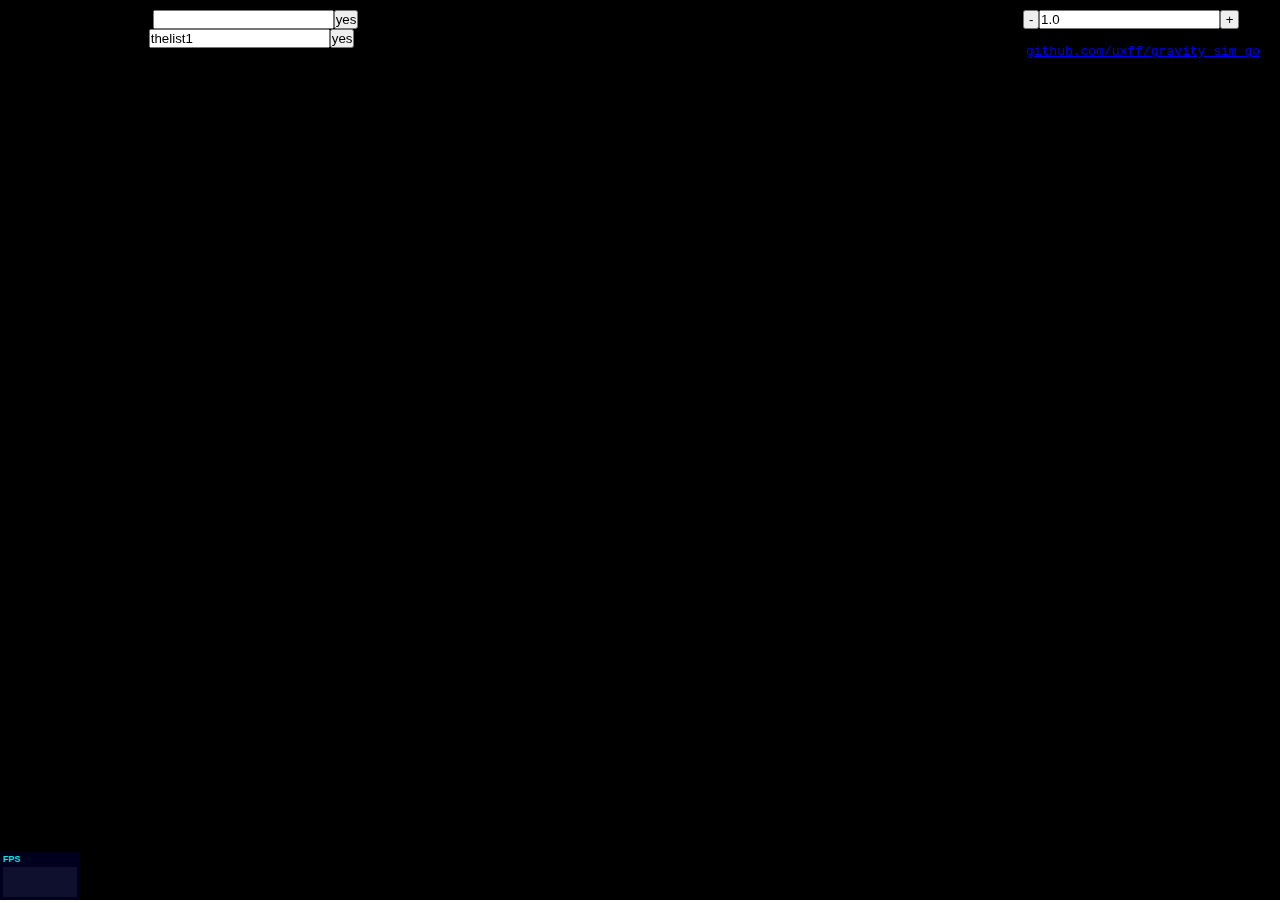
<file: index.html>
<!DOCTYPE html>
<html lang="en" >
    <head>
        <meta charset="utf-8" />
        <meta name="author" content="Script Tutorials" />
        <title>Gravity sim in 3D and websocket</title>
        <meta name="viewport" content="width=device-width, initial-scale=1.0, maximum-scale=1.0, user-scalable=no">
        <script src="http://libs.baidu.com/jquery/1.9.1/jquery.min.js"></script>
        <link href="css/main.css" rel="stylesheet" type="text/css" />
    </head>
    <body>
        <script src="js/three.min.js"></script>
        <script src="js/THREEx.WindowResize.js"></script>
        <script src="js/OrbitControls.js"></script>
        <script src="js/stats.min.js"></script>
        <script src="js/websocket.js"></script>
        <script src="js/script.js"></script>



        <div style="position: absolute; top: 10px; left: 20px;">
        websocket server:<input name="ws-addr" id="ws-addr" value=""/><button id="reConnect">yes</button><br/>
        &nbsp;server loadkey:<input name="k" id="loadkey" value="thelist1"/><button id="btnLoadkey">yes</button><br/>
        <form action="" method="GET">
        </form>
            <div id="ws-msg">
            websocket not already.
            </div>  
        </div>  
        <div style="position: absolute; top: 10px; right: 20px;">
            Zoom: <button id="zoom_down">&nbsp;-&nbsp;</button><input id="zoom" value="1.0" readonly/><button id="zoom_up">&nbsp;+&nbsp;</button><br/>
            <br/>
            star me: <a href="https://github.com/uxff/gravity_sim_go" target="_blank">github.com/uxff/gravity_sim_go</a>
        </div>

    </body>
</html>
</file>
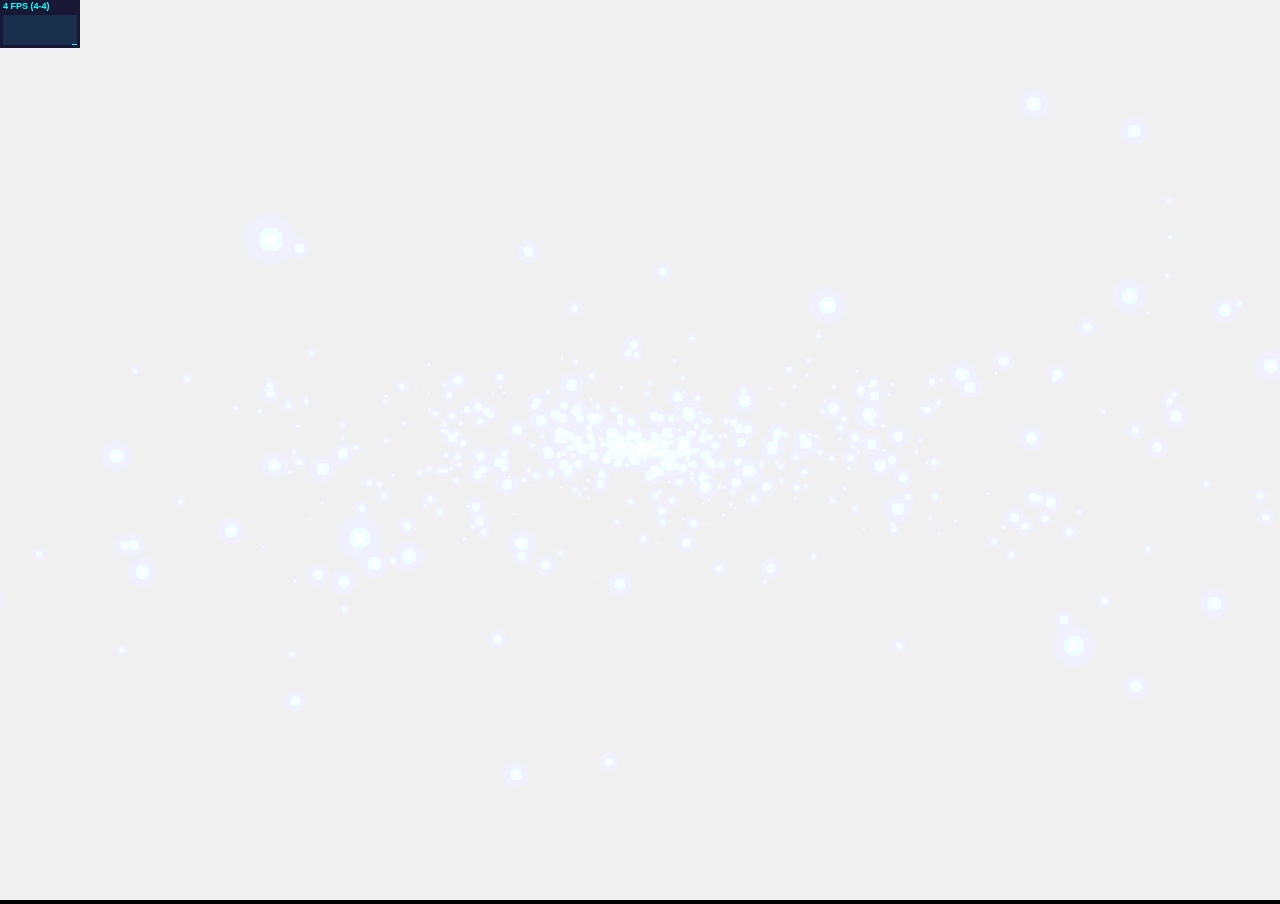
<file: threejsnew/canvas_particles_sprites.html>
<!DOCTYPE html>
<html lang="en">
	<head>
		<title>three.js canvas - particles - sprites</title>
		<meta charset="utf-8">
		<meta name="viewport" content="width=device-width, user-scalable=no, minimum-scale=1.0, maximum-scale=1.0">
		<style>
			body {
				background-color: #000000;
				margin: 0px;
				overflow: hidden;
			}

			a {
				color: #0078ff;
			}
		</style>
	</head>
	<body>

		<script src="./build/three.js"></script>

		<script src="js/renderers/Projector.js"></script>
		<script src="js/renderers/CanvasRenderer.js"></script>

		<script src="js/libs/stats.min.js"></script>
		<script src="js/libs/tween.min.js"></script>
		<script src="js/controls/OrbitControls.js"></script>

		<script>

			var container, stats;
			var camera, scene, renderer, particle, controls;
			var mouseX = 0, mouseY = 0;

			var windowHalfX = window.innerWidth / 2;
			var windowHalfY = window.innerHeight / 2;

			init();
			animate();

			function init() {

				container = document.createElement( 'div' );
				document.body.appendChild( container );

				camera = new THREE.PerspectiveCamera( 75, window.innerWidth / window.innerHeight, 1, 5000 );
				camera.position.z = 1000;

				scene = new THREE.Scene();

                // prepare controls (OrbitControls)
                controls = new THREE.OrbitControls(camera, container);
                controls.target = new THREE.Vector3(0, 0, 0);

				var material = new THREE.SpriteMaterial( {
					map: new THREE.CanvasTexture( generateSprite() ),
					blending: THREE.AdditiveBlending
				} );

				for ( var i = 0; i < 10000; i++ ) {

					particle = new THREE.Sprite( material );

					initParticle( particle, i * 10 );

					scene.add( particle );
				}

				renderer = new THREE.CanvasRenderer();
				renderer.setClearColor( 0xF0F0F0);
				renderer.setPixelRatio( window.devicePixelRatio );
				renderer.setSize( window.innerWidth, window.innerHeight );
				container.appendChild( renderer.domElement );

				stats = new Stats();
				container.appendChild( stats.dom );

				//document.addEventListener( 'mousemove', onDocumentMouseMove, false );
				//document.addEventListener( 'touchstart', onDocumentTouchStart, false );
				//document.addEventListener( 'touchmove', onDocumentTouchMove, false );

				//

				window.addEventListener( 'resize', onWindowResize, false );

			}

			function onWindowResize() {

				windowHalfX = window.innerWidth / 2;
				windowHalfY = window.innerHeight / 2;

				camera.aspect = window.innerWidth / window.innerHeight;
				camera.updateProjectionMatrix();

				renderer.setSize( window.innerWidth, window.innerHeight );

			}

			function generateSprite() {

				var canvas = document.createElement( 'canvas' );
				canvas.width = 16;
				canvas.height = 16;

				var context = canvas.getContext( '2d' );
				var gradient = context.createRadialGradient( canvas.width / 2, canvas.height / 2, 0, canvas.width / 2, canvas.height / 2, canvas.width / 2 );
				gradient.addColorStop( 0, 'rgba(255,255,255,1)' );
				gradient.addColorStop( 0.2, 'rgba(0,255,255,1)' );
				gradient.addColorStop( 0.4, 'rgba(0,0,64,1)' );
				gradient.addColorStop( 1, 'rgba(0,0,0,1)' );

				context.fillStyle = gradient;
				context.fillRect( 0, 0, canvas.width, canvas.height );

				return canvas;

			}

			function initParticle( particle, delay ) {

				var particle = this instanceof THREE.Sprite ? this : particle;
				var delay = delay !== undefined ? delay : 0;

				particle.position.set( 0, 0, 0 );
				particle.scale.x = particle.scale.y = Math.random() * 32 + 16;

                // TWEEN 动画动态将点移动到目的地
				new TWEEN.Tween( particle )
					.delay( delay )
					.to( {}, 10000 )
					.onComplete( initParticle )
					.start();

				new TWEEN.Tween( particle.position )
					.delay( delay )
					.to( { x: Math.random() * 4000 - 2000, y: Math.random() * 1000 - 500, z: Math.random() * 4000 - 2000 }, 10000 )
					.start();

				new TWEEN.Tween( particle.scale )
					.delay( delay )
					.to( { x: 0.01, y: 0.01 }, 10000 )
					.start();

			}

			//

			function animate() {

				requestAnimationFrame( animate );

				render();
				stats.update();

			}

			function render() {

				TWEEN.update();

				camera.position.x += ( mouseX - camera.position.x ) * 0.05;
				camera.position.y += ( - mouseY - camera.position.y ) * 0.05;
				camera.lookAt( scene.position );

				renderer.render( scene, camera );

			}

		</script>
	</body>
</html>
</file>
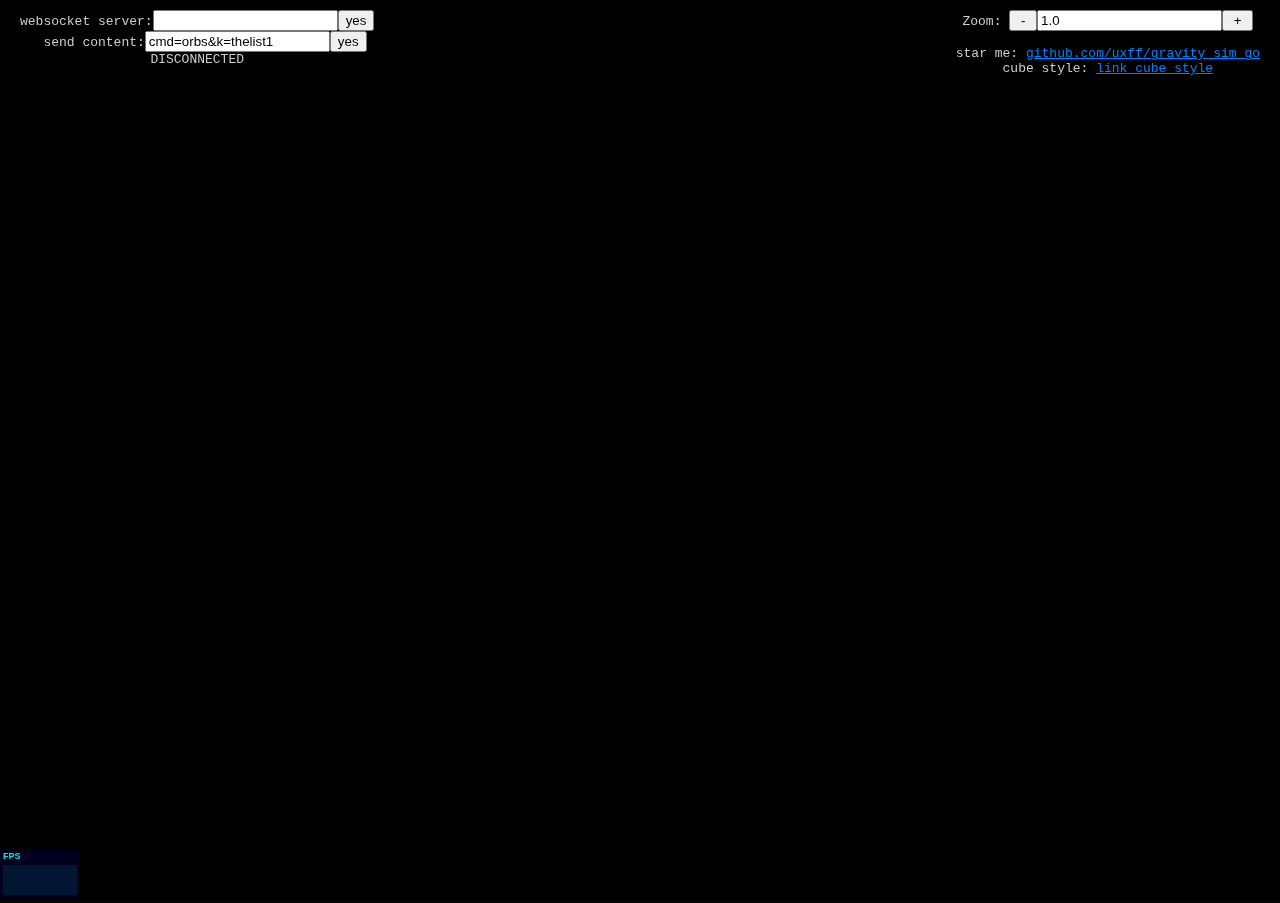
<file: threejsnew/webgl_buffergeometry_points.html>
<!DOCTYPE html>
<html lang="en">
	<head>
		<title>Gravity simulate, Golang parallel computing, Websocket communicating, WebGL drawing 3D display</title>
		<meta charset="utf-8">
		<meta name="viewport" content="width=device-width, user-scalable=no, minimum-scale=1.0, maximum-scale=1.0">
        <meta name="keywords" content="go,并行计算,万有引力,webgl,websocket"/>
        <meta name="description" content="go并行计算模拟万有引力,使用websocket与前端通信，使用threejs实现webgl下的3d展示。"/>
		<style>
			body {
				color: #cccccc;
				font-family:Monospace;
				font-size:13px;
				text-align:center;

				background-color: #050505;
				margin: 0px;
				overflow: hidden;
			}

			#info {
				position: absolute;
				top: 0px; width: 100%;
				padding: 5px;
			}

			a {
				color: #0080ff;
			}
		</style>
        <script src="../js/websocket.js"></script>
	</head>
	<body>

		<div id="container"></div>
		<div id="info"></div>
        <div style="position: absolute; top: 10px; left: 20px;">
            websocket server:<input name="ws-addr" id="ws-addr" value=""/><button id="reConnect">yes</button><br/>
            &nbsp;&nbsp;send content:<input name="k" id="send-val" value="cmd=orbs&k=thelist1"/><button id="btnSend">yes</button><br/>
            <div id="ws-msg">
            websocket not already.
            </div>  
        </div>
        <div style="position: absolute; top: 10px; right: 20px;">
            Zoom: <button id="zoom_down">&nbsp;-&nbsp;</button><input id="zoom" value="1.0" readonly/><button id="zoom_up">&nbsp;+&nbsp;</button><br/>
            <br/>
            star me: <a href="https://github.com/uxff/gravity_sim_go" target="_blank">github.com/uxff/gravity_sim_go</a><br/>
            cube style: <a href="/index.html" target="_blank">link cube style</a><br/>
        </div>
		<script type="x-shader/x-vertex" id="vertexshader">

			attribute float size;
			attribute vec3 customColor;

			varying vec3 vColor;

			void main() {

				vColor = customColor;

				vec4 mvPosition = modelViewMatrix * vec4( position, 1.0 );

				gl_PointSize = size * ( 300.0 / -mvPosition.z );

				gl_Position = projectionMatrix * mvPosition;

			}

		</script>

		<script type="x-shader/x-fragment" id="fragmentshader">

			uniform vec3 color;
			uniform sampler2D texture;

			varying vec3 vColor;

			void main() {

				gl_FragColor = vec4( color * vColor, 1.0 );

				gl_FragColor = gl_FragColor * texture2D( texture, gl_PointCoord );

			}

		</script>

		<script src="./build/three.js"></script>

		<script src="js/Detector.js"></script>
		<script src="js/libs/stats.min.js"></script>
        <script src="js/controls/OrbitControls.js"></script>

        <script src="http://libs.baidu.com/jquery/1.9.1/jquery.min.js"></script>
        <script src="./webgl_buffergeometry_points.js"></script>

		<script>
		</script>

	</body>
</html>
</file>
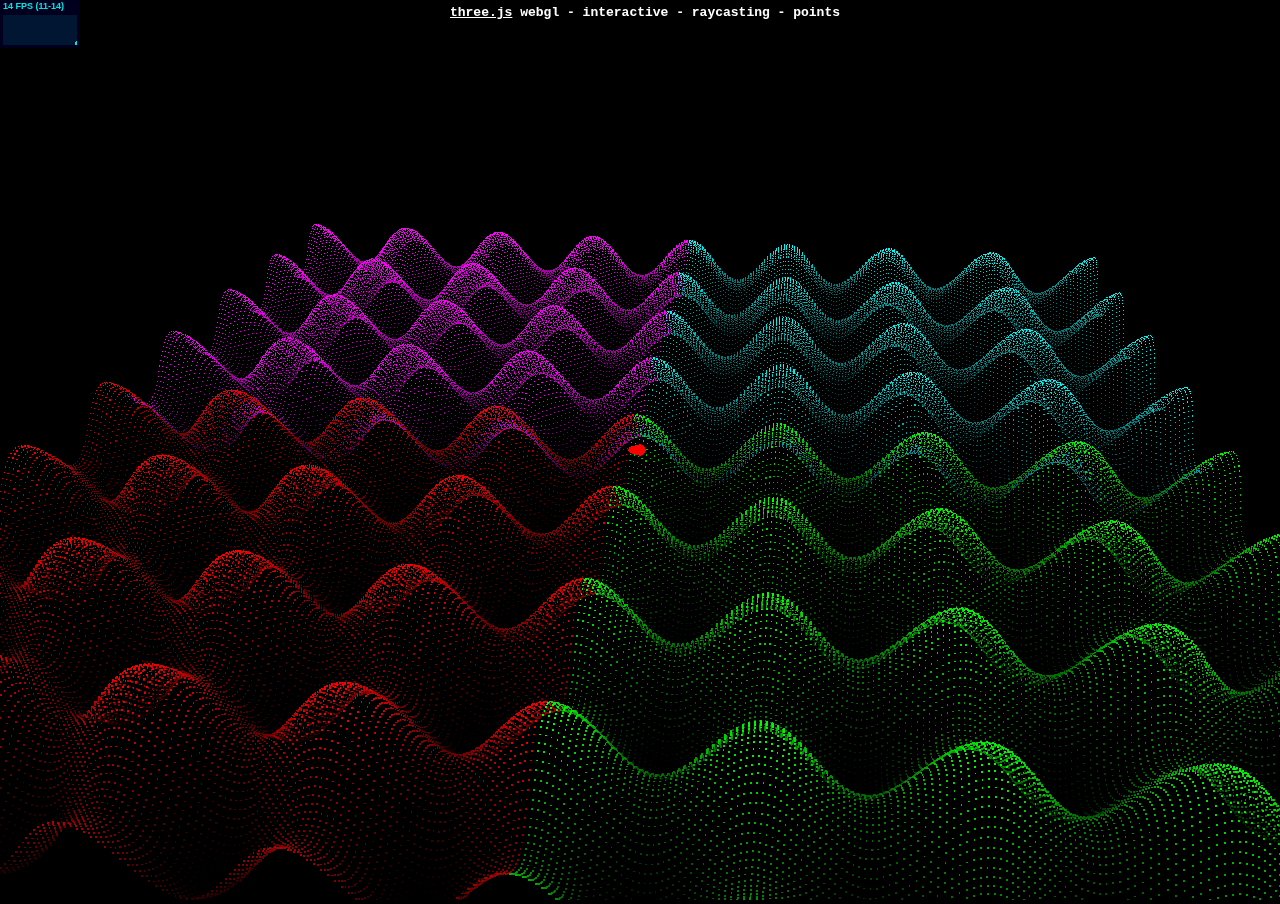
<file: threejsnew/webgl_interactive_raycasting_points.html>
<!DOCTYPE html>
<html lang="en">
	<head>
		<title>three.js webgl - interactive - raycasting - points</title>
		<meta charset="utf-8">
		<meta name="viewport" content="width=device-width, user-scalable=no, minimum-scale=1.0, maximum-scale=1.0">
		<style>
			body {
				color: #ffffff;
				background-color: #000000;
				margin: 0px;
				overflow: hidden;
			}
			#info {
				position: absolute;
				top: 0px;
				width: 100%;
				padding: 5px;
				font-family: Monospace;
				font-size: 13px;
				text-align: center;
				font-weight: bold;
			}
			a {
				color: #fff;
			}
		</style>
	</head>

	<body>
		<div id="container"></div>
		<div id="info"><a href="http://threejs.org" target="_blank">three.js</a> webgl - interactive - raycasting - points </div>

		<script src="./build/three.js"></script>

		<script src="js/Detector.js"></script>
		<script src="js/libs/stats.min.js"></script>

		<script>

			if ( ! Detector.webgl ) Detector.addGetWebGLMessage();

			var renderer, scene, camera, stats;
			var pointclouds;
			var raycaster;
			var mouse = new THREE.Vector2();
			var intersection = null;
			var spheres = [];
			var spheresIndex = 0;
			var clock;

			var threshold = 0.1;
			var pointSize = 0.05;
			var width = 150;
			var length = 150;
			var rotateY = new THREE.Matrix4().makeRotationY( 0.005 );

			init();
			animate();

			function generatePointCloudGeometry( color, width, length ){

				var geometry = new THREE.BufferGeometry();
				var numPoints = width*length;

				var positions = new Float32Array( numPoints*3 );
				var colors = new Float32Array( numPoints*3 );

				var k = 0;

				for( var i = 0; i < width; i++ ) {

					for( var j = 0; j < length; j++ ) {

						var u = i / width;
						var v = j / length;
						var x = u - 0.5;
						var y = ( Math.cos( u * Math.PI * 8 ) + Math.sin( v * Math.PI * 8 ) ) / 20;
						var z = v - 0.5;

						positions[ 3 * k ] = x;
						positions[ 3 * k + 1 ] = y;
						positions[ 3 * k + 2 ] = z;

						var intensity = ( y + 0.1 ) * 5;
						colors[ 3 * k ] = color.r * intensity;
						colors[ 3 * k + 1 ] = color.g * intensity;
						colors[ 3 * k + 2 ] = color.b * intensity;

						k++;

					}

				}

				geometry.addAttribute( 'position', new THREE.BufferAttribute( positions, 3 ) );
				geometry.addAttribute( 'color', new THREE.BufferAttribute( colors, 3 ) );
				geometry.computeBoundingBox();

				return geometry;

			}

			function generatePointcloud( color, width, length ) {

				var geometry = generatePointCloudGeometry( color, width, length );

				var material = new THREE.PointsMaterial( { size: pointSize, vertexColors: THREE.VertexColors } );
				var pointcloud = new THREE.Points( geometry, material );

				return pointcloud;

			}

			function generateIndexedPointcloud( color, width, length ) {

				var geometry = generatePointCloudGeometry( color, width, length );
				var numPoints = width * length;
				var indices = new Uint16Array( numPoints );

				var k = 0;

				for( var i = 0; i < width; i++ ) {

					for( var j = 0; j < length; j++ ) {

						indices[ k ] = k;
						k++;

					}

				}

				geometry.setIndex( new THREE.BufferAttribute( indices, 1 ) );

				var material = new THREE.PointsMaterial( { size: pointSize, vertexColors: THREE.VertexColors } );
				var pointcloud = new THREE.Points( geometry, material );

				return pointcloud;

			}

			function generateIndexedWithOffsetPointcloud( color, width, length ){

				var geometry = generatePointCloudGeometry( color, width, length );
				var numPoints = width * length;
				var indices = new Uint16Array( numPoints );

				var k = 0;

				for( var i = 0; i < width; i++ ){

					for( var j = 0; j < length; j++ ) {

						indices[ k ] = k;
						k++;

					}

				}

				geometry.setIndex( new THREE.BufferAttribute( indices, 1 ) );
				geometry.addGroup( 0, indices.length );

				var material = new THREE.PointsMaterial( { size: pointSize, vertexColors: THREE.VertexColors } );
				var pointcloud = new THREE.Points( geometry, material );

				return pointcloud;

			}

			function generateRegularPointcloud( color, width, length ) {

				var geometry = new THREE.Geometry();

				var colors = [];

				var k = 0;

				for( var i = 0; i < width; i++ ) {

					for( var j = 0; j < length; j++ ) {

						var u = i / width;
						var v = j / length;
						var x = u - 0.5;
						var y = ( Math.cos( u * Math.PI * 8 ) + Math.sin( v * Math.PI * 8) ) / 20;
						var z = v - 0.5;
						var v = new THREE.Vector3( x,y,z );

						var intensity = ( y + 0.1 ) * 7;
						colors[ 3 * k ] = color.r * intensity;
						colors[ 3 * k + 1 ] = color.g * intensity;
						colors[ 3 * k + 2 ] = color.b * intensity;

						geometry.vertices.push( v );
						colors[ k ] = ( color.clone().multiplyScalar( intensity ) );

						k++;

					}

				}

				geometry.colors = colors;
				geometry.computeBoundingBox();

				var material = new THREE.PointsMaterial( { size: pointSize, vertexColors: THREE.VertexColors } );
				var pointcloud = new THREE.Points( geometry, material );

				return pointcloud;

			}

			function init() {

				var container = document.getElementById( 'container' );

				scene = new THREE.Scene();

				clock = new THREE.Clock();

				camera = new THREE.PerspectiveCamera( 45, window.innerWidth / window.innerHeight, 1, 10000 );
				camera.applyMatrix( new THREE.Matrix4().makeTranslation( 0,0,20 ) );
				camera.applyMatrix( new THREE.Matrix4().makeRotationX( -0.5 ) );

				//

				var pcBuffer = generatePointcloud( new THREE.Color( 1,0,0 ), width, length );
				pcBuffer.scale.set( 10,10,10 );
				pcBuffer.position.set( -5,0,5 );
				scene.add( pcBuffer );

				var pcIndexed = generateIndexedPointcloud( new THREE.Color( 0,1,0 ), width, length );
				pcIndexed.scale.set( 10,10,10 );
				pcIndexed.position.set( 5,0,5 );
				scene.add( pcIndexed );

				var pcIndexedOffset = generateIndexedWithOffsetPointcloud( new THREE.Color( 0,1,1 ), width, length );
				pcIndexedOffset.scale.set( 10,10,10 );
				pcIndexedOffset.position.set( 5,0,-5 );
				scene.add( pcIndexedOffset );

				var pcRegular = generateRegularPointcloud( new THREE.Color( 1,0,1 ), width, length );
				pcRegular.scale.set( 10,10,10 );
				pcRegular.position.set( -5,0,-5 );
				scene.add( pcRegular );

				pointclouds = [ pcBuffer, pcIndexed, pcIndexedOffset, pcRegular ];

				//

				var sphereGeometry = new THREE.SphereGeometry( 0.1, 32, 32 );
				var sphereMaterial = new THREE.MeshBasicMaterial( { color: 0xff0000, shading: THREE.FlatShading } );

				for ( var i = 0; i < 40; i++ ) {

					var sphere = new THREE.Mesh( sphereGeometry, sphereMaterial );
					scene.add( sphere );
					spheres.push( sphere );

				}

				//

				renderer = new THREE.WebGLRenderer();
				renderer.setPixelRatio( window.devicePixelRatio );
				renderer.setSize( window.innerWidth, window.innerHeight );
				container.appendChild( renderer.domElement );

				//

				raycaster = new THREE.Raycaster();
				raycaster.params.Points.threshold = threshold;

				//

				stats = new Stats();
				container.appendChild( stats.dom );

				//

				window.addEventListener( 'resize', onWindowResize, false );
				document.addEventListener( 'mousemove', onDocumentMouseMove, false );

			}

			function onDocumentMouseMove( event ) {

				event.preventDefault();

				mouse.x = ( event.clientX / window.innerWidth ) * 2 - 1;
				mouse.y = - ( event.clientY / window.innerHeight ) * 2 + 1;

			}

			function onWindowResize() {

				camera.aspect = window.innerWidth / window.innerHeight;
				camera.updateProjectionMatrix();

				renderer.setSize( window.innerWidth, window.innerHeight );

			}

			function animate() {

				requestAnimationFrame( animate );

				render();
				stats.update();

			}

			var toggle = 0;

			function render() {

				camera.applyMatrix( rotateY );
				camera.updateMatrixWorld();

				raycaster.setFromCamera( mouse, camera );

				var intersections = raycaster.intersectObjects( pointclouds );
				intersection = ( intersections.length ) > 0 ? intersections[ 0 ] : null;

				if ( toggle > 0.02 && intersection !== null) {

					spheres[ spheresIndex ].position.copy( intersection.point );
					spheres[ spheresIndex ].scale.set( 1, 1, 1 );
					spheresIndex = ( spheresIndex + 1 ) % spheres.length;

					toggle = 0;

				}

				for ( var i = 0; i < spheres.length; i++ ) {

					var sphere = spheres[ i ];
					sphere.scale.multiplyScalar( 0.98 );
					sphere.scale.clampScalar( 0.01, 1 );

				}

				toggle += clock.getDelta();

				renderer.render( scene, camera );

			}

		</script>

	</body>

</html>
</file>
<file: css/main.css>
* {
    margin: 0;
    padding: 0;
}
html {
    overflow: hidden;
}
body {
    font-family:Monospace;
    font-size:13px;
    text-align:center;

    /*background-color: #050505;*/
    margin: 0px;
    overflow: hidden;
}
</file>
